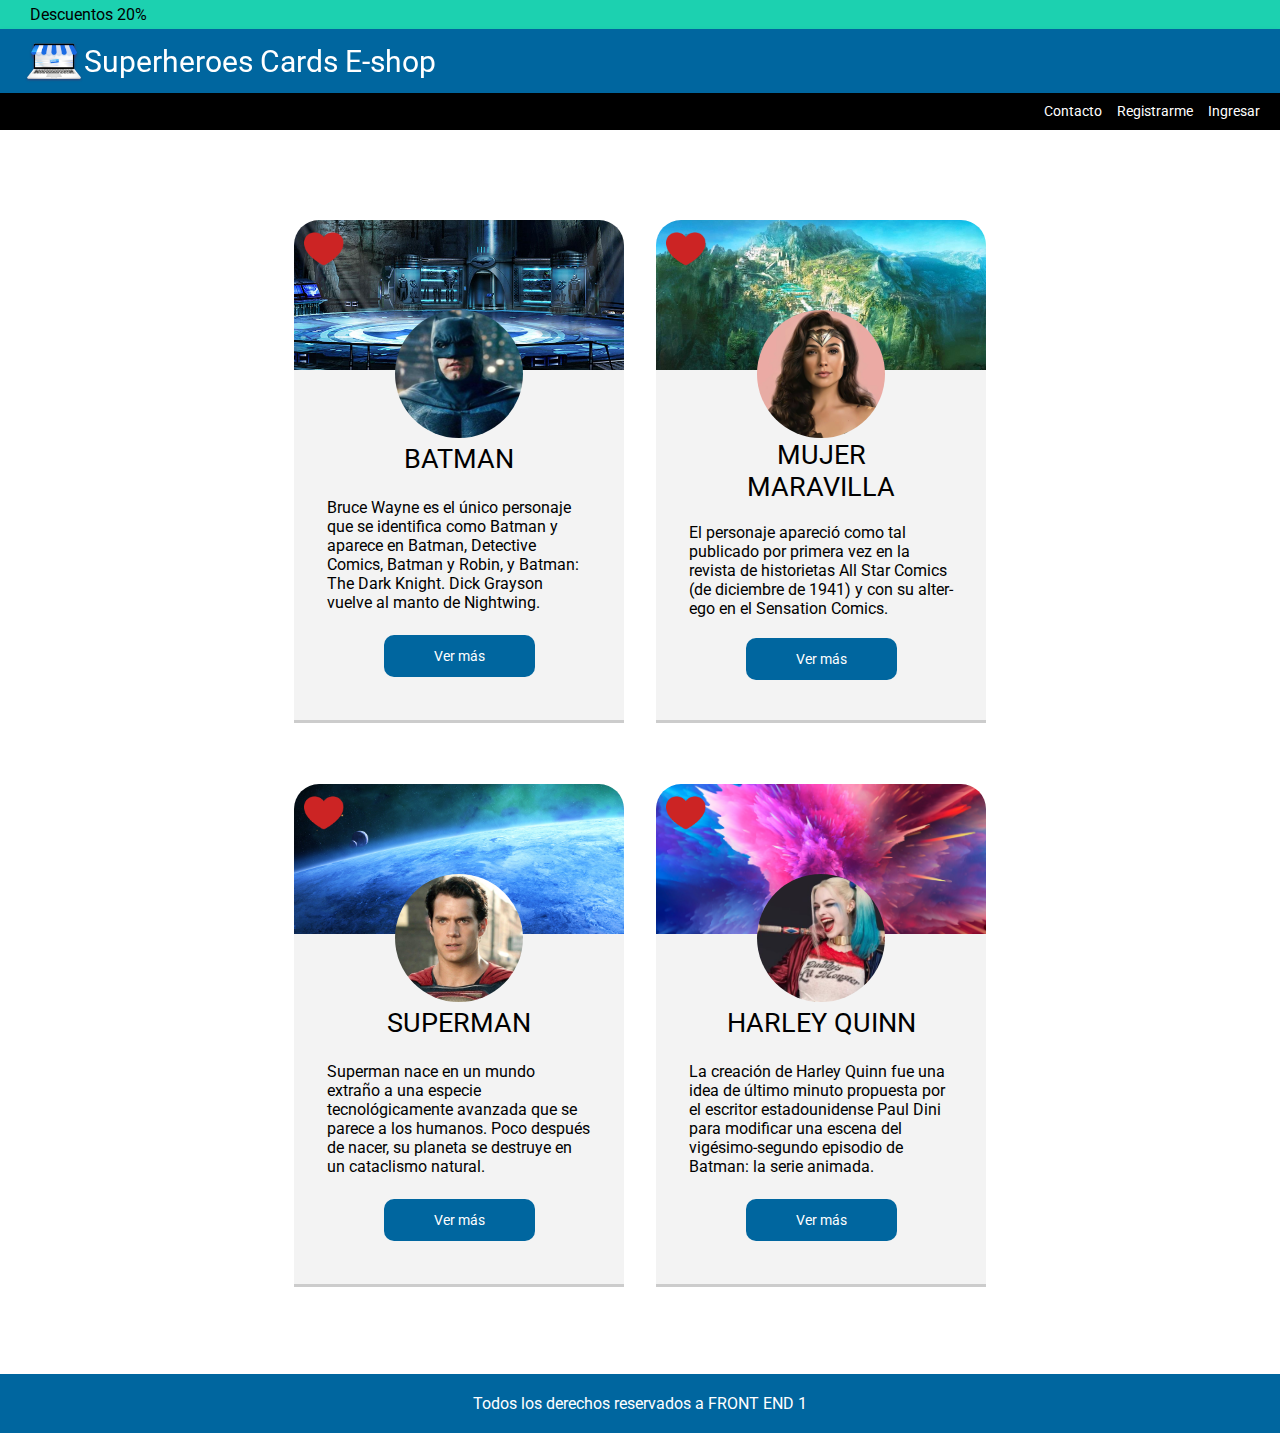
<file: index.html>
<!DOCTYPE html>
<html lang="es" style="scroll-behavior: smooth">

<head>
    <meta charset="UTF-8">
    <meta http-equiv="X-UA-Compatible" cardText="IE=edge">
    <meta name="viewport" cardText="width=device-width, initial-scale=1.0">
    <title>E-shop Superhero Cards</title>
    <link rel="stylesheet" href="https://cdnjs.cloudflare.com/ajax/libs/font-awesome/5.15.3/css/all.min.css"
        integrity="sha512-iBBXm8fW90+nuLcSKlbmrPcLa0OT92xO1BIsZ+ywDWZCvqsWgccV3gFoRBv0z+8dLJgyAHIhR35VZc2oM/gI1w=="
        crossorigin="anonymous" />
    <link rel="preconnect" href="https://fonts.gstatic.com">
    <link href="https://fonts.googleapis.com/css2?family=Roboto&display=swap" rel="stylesheet">
    <link rel="stylesheet" href="css/style.css">
</head>

<body>
    <div class="topBar">
        <p>Descuentos 20%</p>
    </div>
    <header>
        <div class="mainTitle">
            <img src="img/OBJECTS.png" alt="Logo Tienda">
            <h1>Superheroes Cards E-shop</h1>
        </div>
        <nav>
            <ul>
                <li><a href="html/formularios/Contact.html">Contacto</a></li>
                <li><a href="html/formularios/register.html">Registrarme</a></li>
                <li><a href="html/formularios/login.html">Ingresar</a></li>
            </ul>
        </nav>
    </header>

    <main>
        <section class="cards">
            <div class="card batman">
                <div class="cardPicture">
                    <div class="like">
                        <img src="img/Corazon.png" alt="Corazón rojo">
                    </div>
                    <img class="profile" src="img/batman.jpg" alt="Foto perfil de Batman">
                </div>
                <div class="cardText">
                    <h2>Batman</h2>
                    <p>Bruce Wayne es el único personaje que se identifica como Batman y aparece en Batman, Detective
                        Comics, Batman y Robin, y Batman: The Dark Knight. Dick Grayson vuelve al manto de Nightwing.
                    </p>
                    <a href="html/superPages/Batman.html" class="button">Ver más</a>
                </div>
            </div>

            <div class="card wonderwoman">
                <div class="cardPicture">
                    <div class="like">
                        <img src="img/Corazon.png" alt="Corazón rojo">
                    </div>
                    <img class="profile" src="img/ww.jpg" alt="Foto perfil de Mujer Maravilla">
                </div>
                <div class="cardText">
                    <h2>Mujer Maravilla</h2>
                    <p>El personaje apareció como tal publicado por primera vez en la revista de historietas All Star
                        Comics
                        (de diciembre de 1941)​ y con su alter-ego en el Sensation Comics.</p>
                    <a href="html/superPages/WonderWoman.html" class="button">Ver
                        más</a>
                </div>
            </div>

            <div class="card superman">
                <div class="cardPicture">
                    <div class="like">
                        <img src="img/Corazon.png" alt="Corazón rojo">
                    </div>
                    <img class="profile" src="img/sman.jpg" alt="Foto perfil de Superman">
                </div>
                <div class="cardText">
                    <h2>Superman</h2>
                    <p>Superman nace en un mundo extraño a una especie tecnológicamente avanzada que se parece a los
                        humanos. Poco después de nacer, su planeta se destruye en un cataclismo natural.</p>
                    <a href="html/superPages/Superman.html" class="button">Ver
                        más</a>
                </div>
            </div>

            <div class="card harleyQuinn">
                <div class="cardPicture">
                    <div class="like">
                        <img src="img/Corazon.png" alt="Corazón rojo">
                    </div>
                    <img class="profile" src="img/hq.png" alt="Foto perfil de Harley Quinn">
                </div>
                <div class="cardText">
                    <h2>Harley Quinn</h2>
                    <p>La creación de Harley Quinn fue una idea de último minuto propuesta por el escritor
                        estadounidense
                        Paul Dini para modificar una escena del vigésimo-segundo episodio de Batman: la serie animada.
                    </p>
                    <a href="html/superPages/HarleyQuinn.html" target="_blank"
                        class="button">Ver más</a>
                </div>
            </div>
        </section>

        <div class="plusButton">
            <a href="html/formularios/formularioSuper.html" target="_blank"><i class="fas fa-plus-circle"></i></a>
        </div>
    </main>
    <footer class="allRights">
        <p>Todos los derechos reservados a FRONT END 1</p>
    </footer>
</body>

</html>
</file>
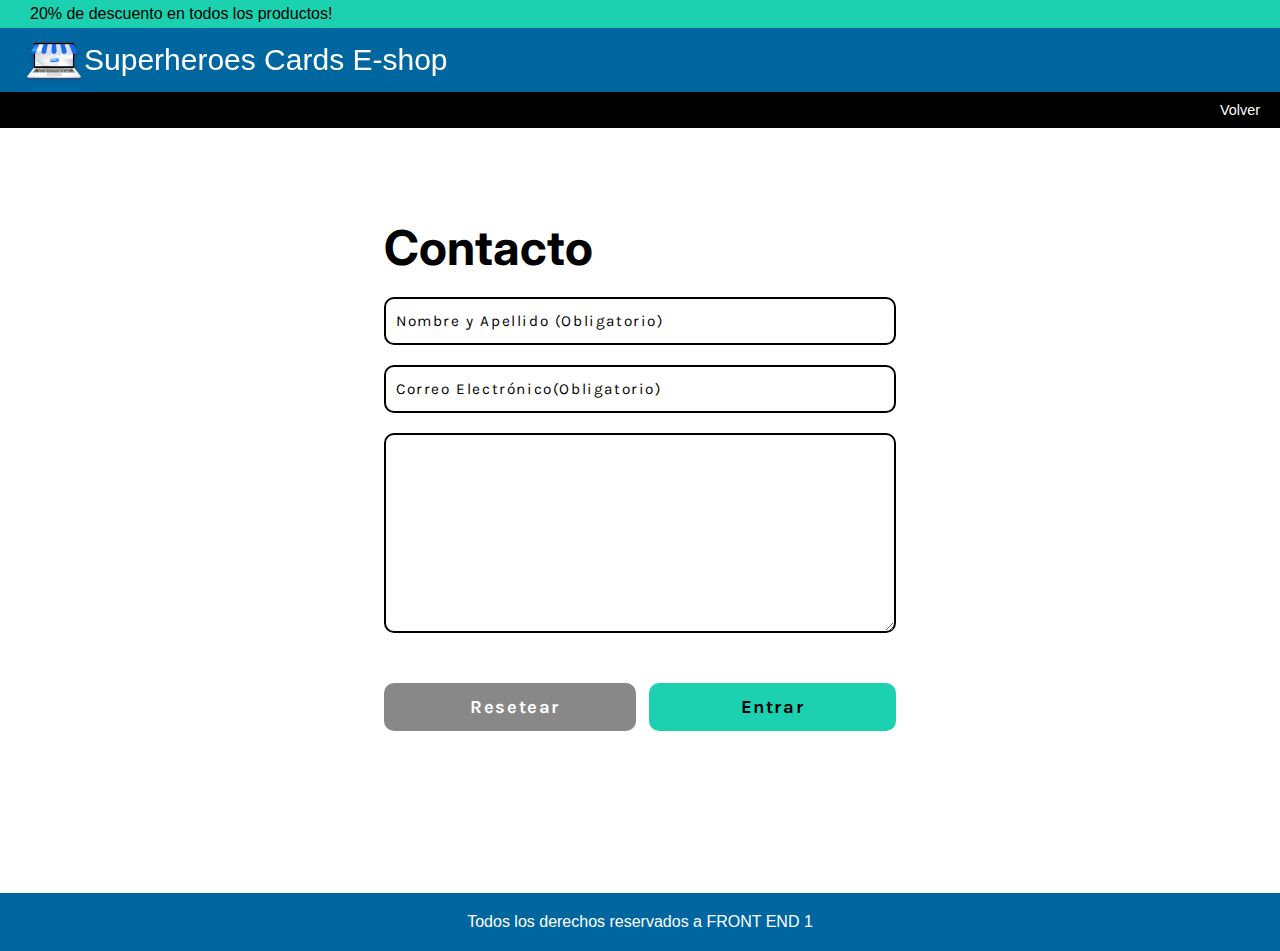
<file: html/formularios/Contact.html>
<!DOCTYPE html>
<html lang="es" style="scroll-behavior: smooth">

<head>
    <meta charset="UTF-8">
    <meta http-equiv="X-UA-Compatible" content="IE=edge">
    <meta name="viewport" content="width=device-width, initial-scale=1.0">
    <title>Contact</title>
    <link rel="stylesheet" href="../../css/formularios.css">
</head>

<body>
    <div class="topBar">
        <p>20% de descuento en todos los productos!</p>
    </div>
    <header>
        <div class="mainTitle">
            <img src="../../img/OBJECTS.png" alt="Logo Tienda">
            <h1>Superheroes Cards E-shop</h1>
        </div>
        <nav>
            <ul>
                <li><a href="../../index.html">Volver</a></li>
            </ul>
        </nav>
    </header>

    <main>
        <div class="formulario">
            <h2>Contacto</h2>
            <form action="../../index.html">
                <input type="text" name="name" placeholder="Nombre y Apellido (Obligatorio)" required>
                <input type="email" name="email" placeholder="Correo Electrónico(Obligatorio)" required>
                <textarea name="textoUsuario"></textarea>
                <div class="botonesForm">
                    <input type="reset" value="Resetear">
                    <input type="submit" value="Entrar">
                </div>
            </form>
        </div>
    </main>

    <footer class="allRights">
        <p>Todos los derechos reservados a FRONT END 1</p>
    </footer>
</body>

</html>
</file>
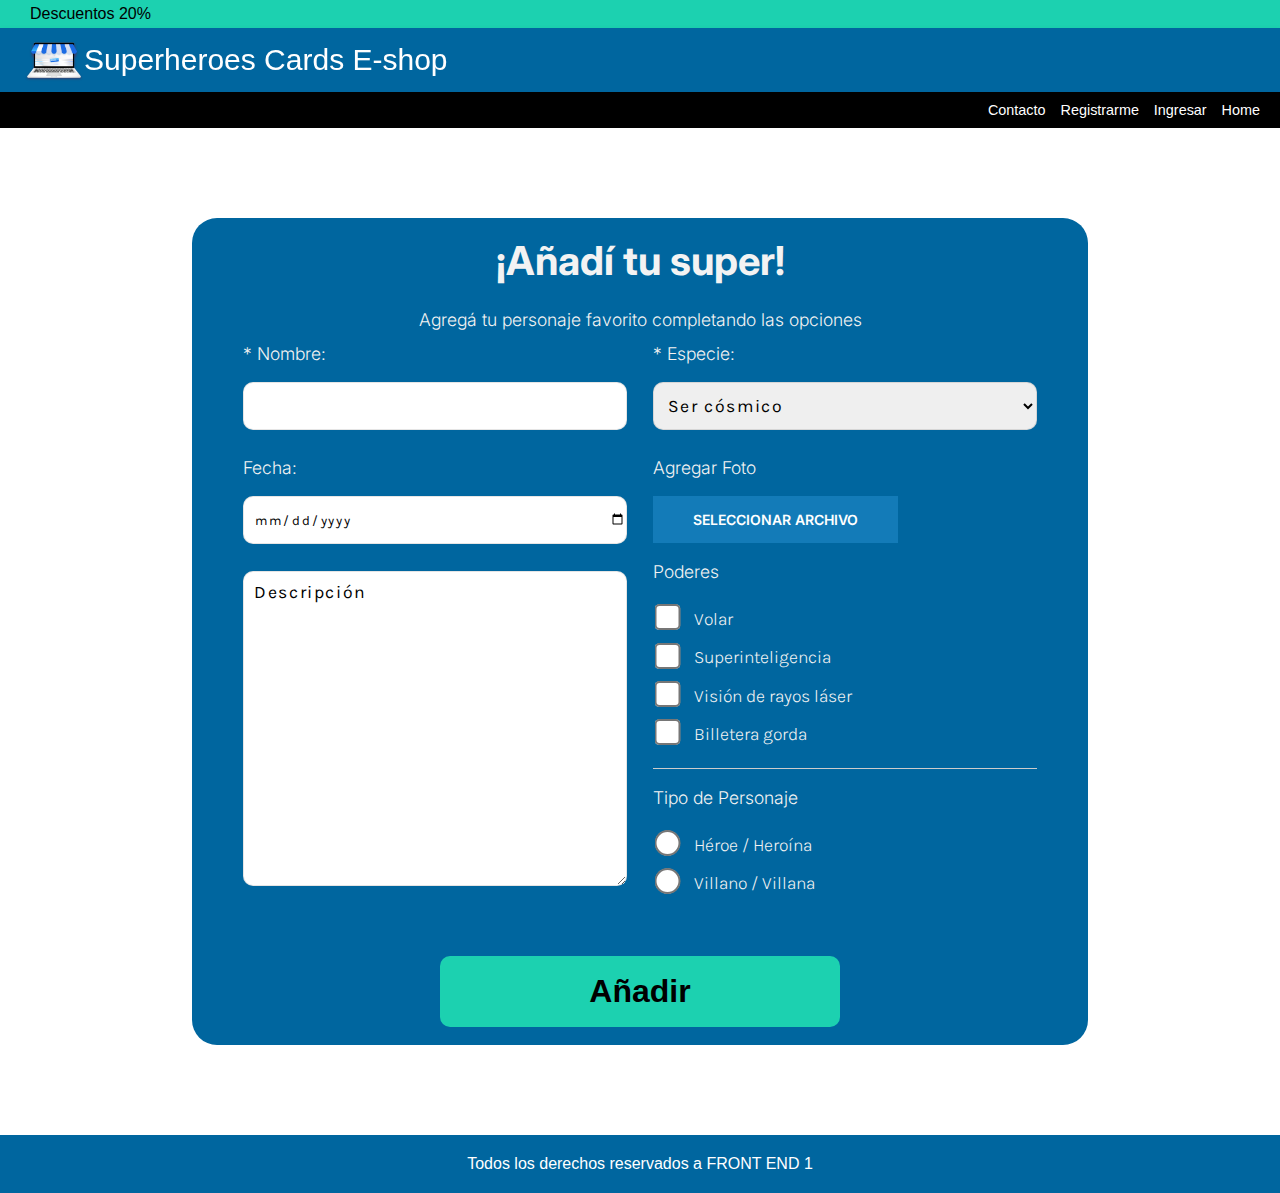
<file: html/formularios/formularioSuper.html>
<!DOCTYPE html>
<html lang="es" style="scroll-behavior: smooth">

<head>
    <meta charset="UTF-8">
    <meta http-equiv="X-UA-Compatible" content="IE=edge">
    <meta name="viewport" content="width=device-width, initial-scale=1.0">
    <title>Your Superheroe Card</title>
    <link rel="stylesheet" href="../../css/aniadeSuperForm.css">
</head>

<body>
    <div class="topBar">
        <p>Descuentos 20%</p>
    </div>
    <header>
        <div class="mainTitle">
            <img src="../../img/OBJECTS.png" alt="Logo Tienda">
            <h1>Superheroes Cards E-shop</h1>
        </div>
        <nav>
            <ul>
                <li><a href="../../html/formularios/Contact.html">Contacto</a></li>
                <li><a href="../../html/formularios/register.html">Registrarme</a></li>
                <li><a href="../../html/formularios/login.html">Ingresar</a></li>
                <li><a href="../../index.html">Home</a></li>
            </ul>
        </nav>
    </header>

    <main>
        <div class="formulario">
            <h2>¡Añadí tu super!</h2>
            <p>Agregá tu personaje favorito completando las opciones</p>
            <form action="../../index.html">
                <div class="columns">
                    <div class="column1">
                        <label for="name">* Nombre:</label>
                        <input type="text" id="name" name="nombre">

                        <label for="date">Fecha:</label>
                        <input type="date" id="date" value="10-20-1941">

                        <textarea name="textoUsuario" placeholder="Descripción"></textarea>
                    </div>
                    <div class="column2">
                        <label for="type">* Especie:</label>
                        <select name="type" id="type" placeholder="Especie">
                            <option value="cosmicBeing">Ser cósmico</option>
                            <option value="elemental">Elemental</option>
                            <option value="mutant">Mutante</option>
                            <option value="human">Humano/a/e</option>
                            <option value="other">Otra</option>
                            <option value="unknown">Desconocida</option>
                        </select>

                        <h4>Agregar Foto</h4>
                        <label for="files"><input type="file" id="files" placeholder="Seleccionar archivo"
                                accept=".jpg, .svg, .png"> Seleccionar Archivo</label>

                        <fieldset class="poderes">
                            <legend>Poderes</legend>
                            <label for="fly"><input type="checkbox" id="fly" name="poderes" value="fly">
                                Volar</label>
                            <label for="superintelligence"><input type="checkbox" id="superintelligence" name="poderes"
                                    value="superintelligence">
                                Superinteligencia</label>
                            <label for="lasers"><input type="checkbox" id="lasers" name="poderes" value="lasers">
                                Visión de rayos láser</label></label>
                            <label for="wallet"><input type="checkbox" id="wallet" name="poderes" value="wallet">
                                Billetera gorda</label>
                        </fieldset>

                        <fieldset>
                            <legend>Tipo de Personaje</legend>
                            <label for="hero"><input type="radio" id="hero" name="characterType" value="hero">
                                Héroe / Heroína</label>
                            <label for="villain"><input type="radio" id="villain" name="characterType" value="villain">
                                Villano / Villana</label>
                        </fieldset>
                    </div>
                </div>
                <div class="botonesForm">
                    <a href="../../index.html" class="botonAniadir">Añadir</a>
                </div>
            </form>
        </div>
    </main>

    <footer class="allRights">
        <p>Todos los derechos reservados a FRONT END 1</p>
    </footer>
</body>

</html>
</file>
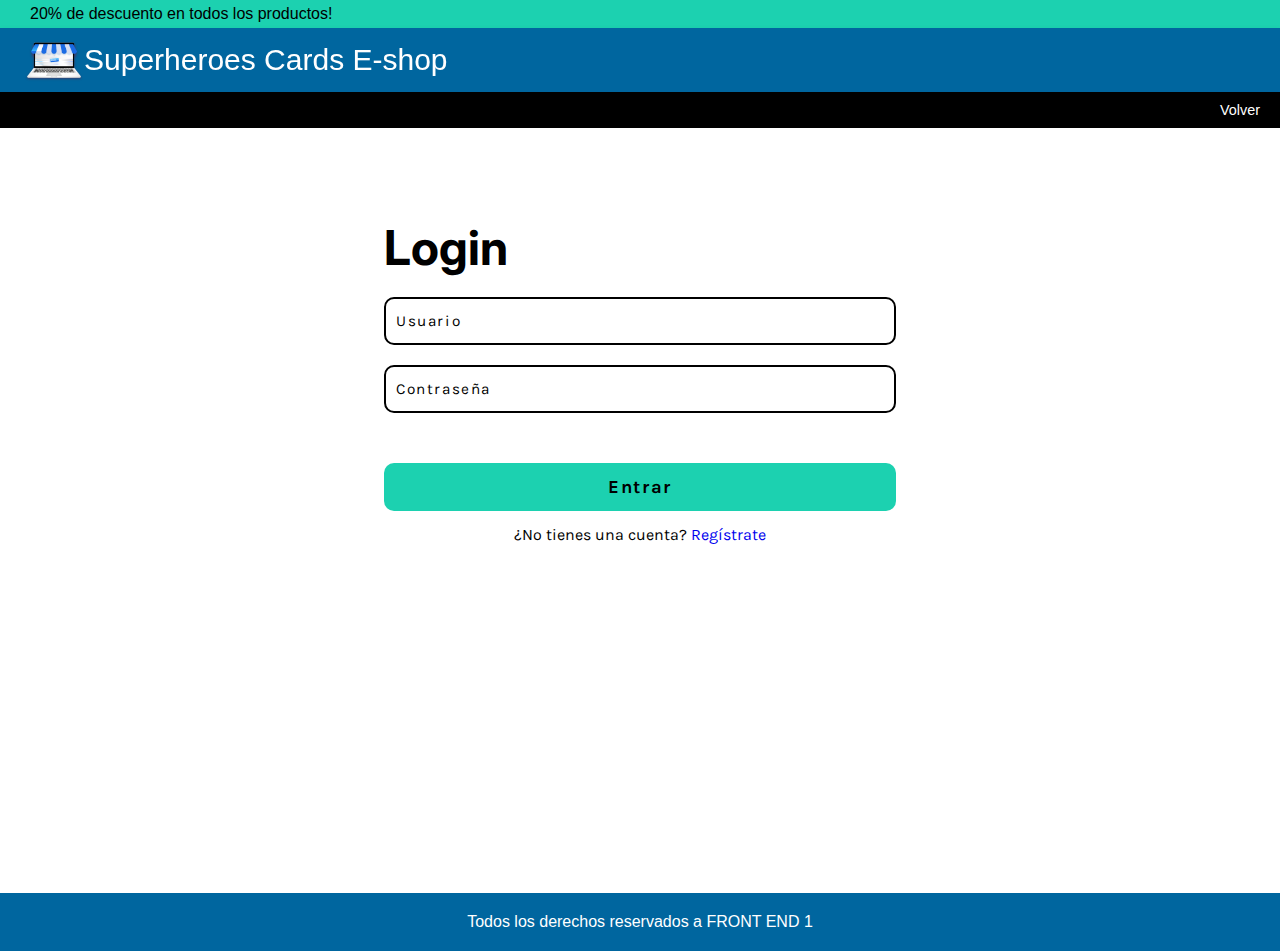
<file: html/formularios/login.html>
<!DOCTYPE html>
<html lang="es" style="scroll-behavior: smooth">

<head>
    <meta charset="UTF-8">
    <meta http-equiv="X-UA-Compatible" content="IE=edge">
    <meta name="viewport" content="width=device-width, initial-scale=1.0">
    <title>Login</title>
    <link rel="stylesheet" href="../../css/formularios.css">
</head>

<body>
    <div class="topBar">
        <p>20% de descuento en todos los productos!</p>
    </div>
    <header>
        <div class="mainTitle">
            <img src="../../img/OBJECTS.png" alt="Logo Tienda">
            <h1>Superheroes Cards E-shop</h1>
        </div>
        <nav>
            <ul>
                <li><a href="../../index.html">Volver</a></li>
            </ul>
        </nav>
    </header>

    <main>
        <div class="formulario">
            <h2>Login</h2>
            <form action="../../index.html">
                <input type="text" name="Usuario" placeholder="Usuario" required>
                <input type="password" name="Contraseña" placeholder="Contraseña" required>
                <input type="submit" value="Entrar">
            </form>
            <p>¿No tienes una cuenta?<a href="register.html"> Regístrate</a></p>
        </div>
    </main>
    
    <footer class="allRights">
        <p>Todos los derechos reservados a FRONT END 1</p>
    </footer>
</body>

</html>
</file>
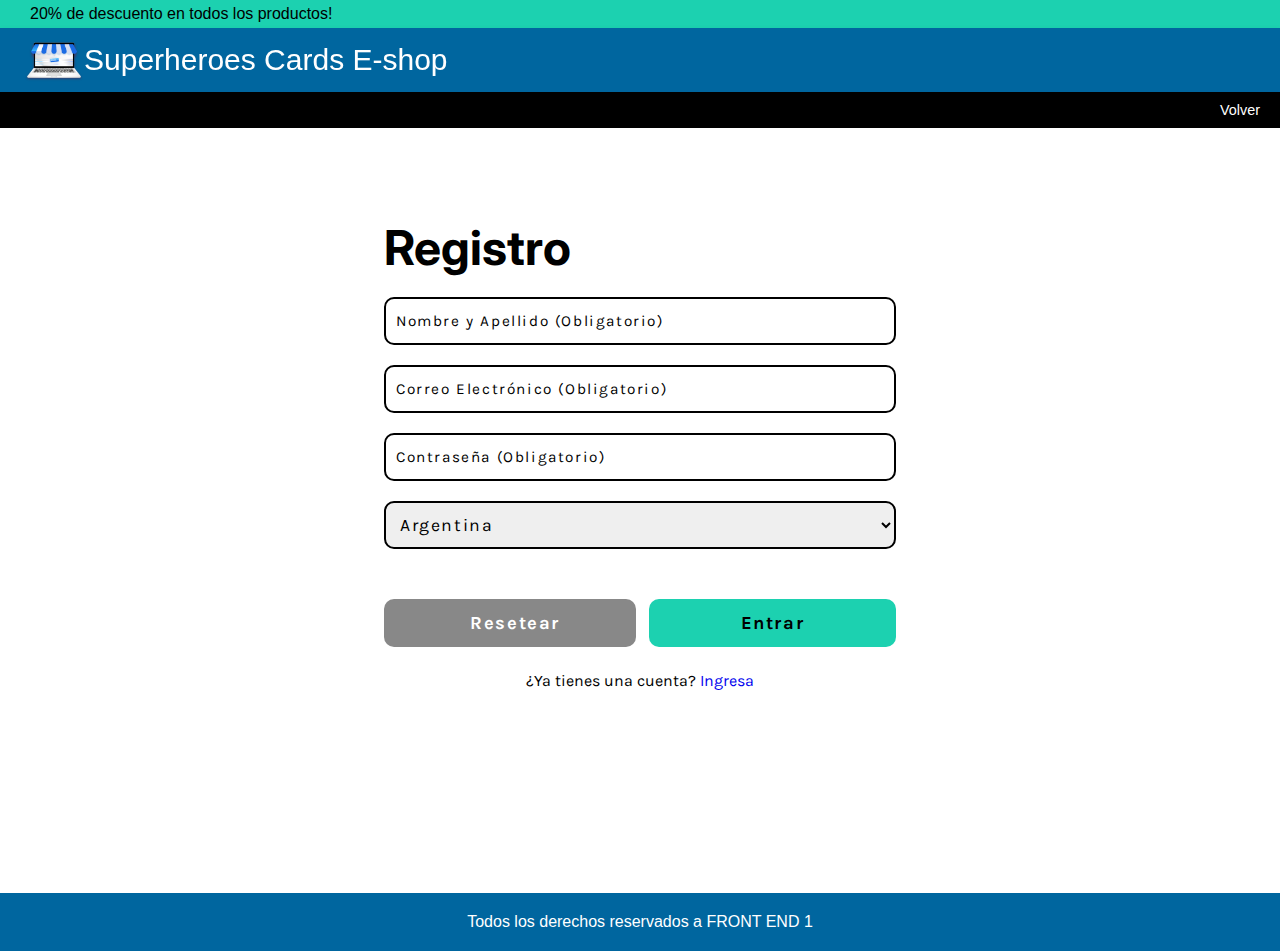
<file: html/formularios/register.html>
<!DOCTYPE html>
<html lang="es" style="scroll-behavior: smooth">

<head>
    <meta charset="UTF-8">
    <meta http-equiv="X-UA-Compatible" content="IE=edge">
    <meta name="viewport" content="width=device-width, initial-scale=1.0">
    <title>Register</title>
    <link rel="stylesheet" href="../../css/formularios.css">
</head>

<body>
    <div class="topBar">
        <p>20% de descuento en todos los productos!</p>
    </div>
    <header>
        <div class="mainTitle">
            <img src="../../img/OBJECTS.png" alt="Logo Tienda">
            <h1>Superheroes Cards E-shop</h1>
        </div>
        <nav>
            <ul>
                <li><a href="../../index.html">Volver</a></li>
            </ul>
        </nav>
    </header>

    <main>
        <div class="formulario">
            <h2>Registro</h2>
            <form action="../../index.html">
                <input type="text" name="name" placeholder="Nombre y Apellido (Obligatorio)" required>
                <input type="email" name="email" placeholder="Correo Electrónico (Obligatorio)" required>
                <input type="password" name="Contraseña" placeholder="Contraseña (Obligatorio)" required>
                <select name="pais" placeholder="País">
                    <option value="Argentina">Argentina</option>
                    <option value="Brasil">Brasil</option>
                    <option value="Colombia">Colombia</option>
                </select>
                <div class="botonesForm">
                    <input type="reset" value="Resetear">
                    <input type="submit" value="Entrar">
                </div>
            </form>
            <p>¿Ya tienes una cuenta?<a href="login.html"> Ingresa</a></p>
        </div>
    </main>
    <footer class="allRights">
        <p>Todos los derechos reservados a FRONT END 1</p>
    </footer>
</body>

</html>
</file>
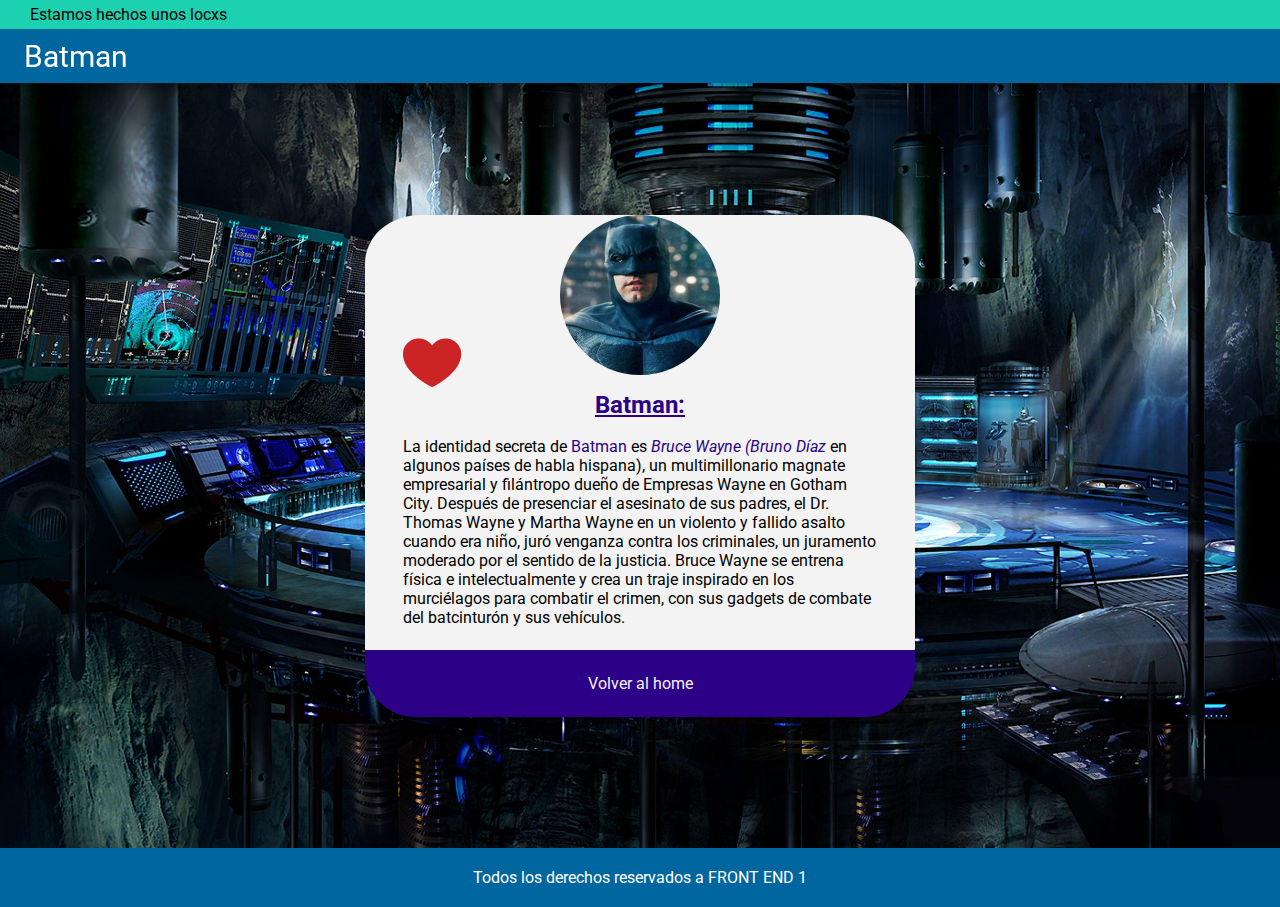
<file: html/superPages/Batman.html>
<!DOCTYPE html>
<html lang="es" style="scroll-behavior: smooth">

<head>
    <meta charset="UTF-8">
    <meta http-equiv="X-UA-Compatible" content="IE=edge">
    <meta name="viewport" content="width=device-width, initial-scale=1.0">
    <title>Batman - Super Hero Cards</title>
    <link rel="stylesheet" href="https://cdnjs.cloudflare.com/ajax/libs/font-awesome/5.15.3/css/all.min.css"
        integrity="sha512-iBBXm8fW90+nuLcSKlbmrPcLa0OT92xO1BIsZ+ywDWZCvqsWgccV3gFoRBv0z+8dLJgyAHIhR35VZc2oM/gI1w=="
        crossorigin="anonymous" />
    <link rel="preconnect" href="https://fonts.gstatic.com">
    <link href="https://fonts.googleapis.com/css2?family=Roboto&display=swap" rel="stylesheet">
    <link rel="stylesheet" href="../../css/individualCard.css">
</head>

<body>
    <div class="topBar">
        <p>Estamos hechos unos locxs</p>
    </div>
    <header>
        <div class="mainTitle">
            <h1>Batman</h1>
        </div>
    </header>

    <main>
        <div class="card batman">
            <div class="content">
                <div class="images">
                    <img class="profile" src="../../img/batman.jpg" alt="Foto perfil de Batman">
                    <img src="../../img/Corazon.png" alt="Corazón rojo" class="like">
                </div>
                <h2>Batman:</h2>
                <p class="texto">La identidad secreta de <span>Batman</span> es <span class="italicas">Bruce Wayne
                        (Bruno Díaz</span> en algunos países de habla hispana), un multimillonario magnate empresarial y
                    filántropo dueño de
                    Empresas Wayne en Gotham City. Después de presenciar el asesinato de sus padres, el Dr. Thomas Wayne
                    y Martha Wayne en un violento y fallido asalto cuando era niño, juró venganza contra los criminales,
                    un juramento moderado por el sentido de la justicia. Bruce Wayne se entrena física e
                    intelectualmente y crea un traje inspirado en los murciélagos para combatir el crimen, con sus
                    gadgets de combate del batcinturón y sus vehículos.
                </p>
                <div class="gunIcons">
                </div>
            </div>
            <div class="button">
                <a href="../../index.html">Volver al home</a>
            </div>
        </div>
    </main>

    <footer class="allRights">
        <p>Todos los derechos reservados a FRONT END 1</p>
    </footer>
</body>

</html>
</file>
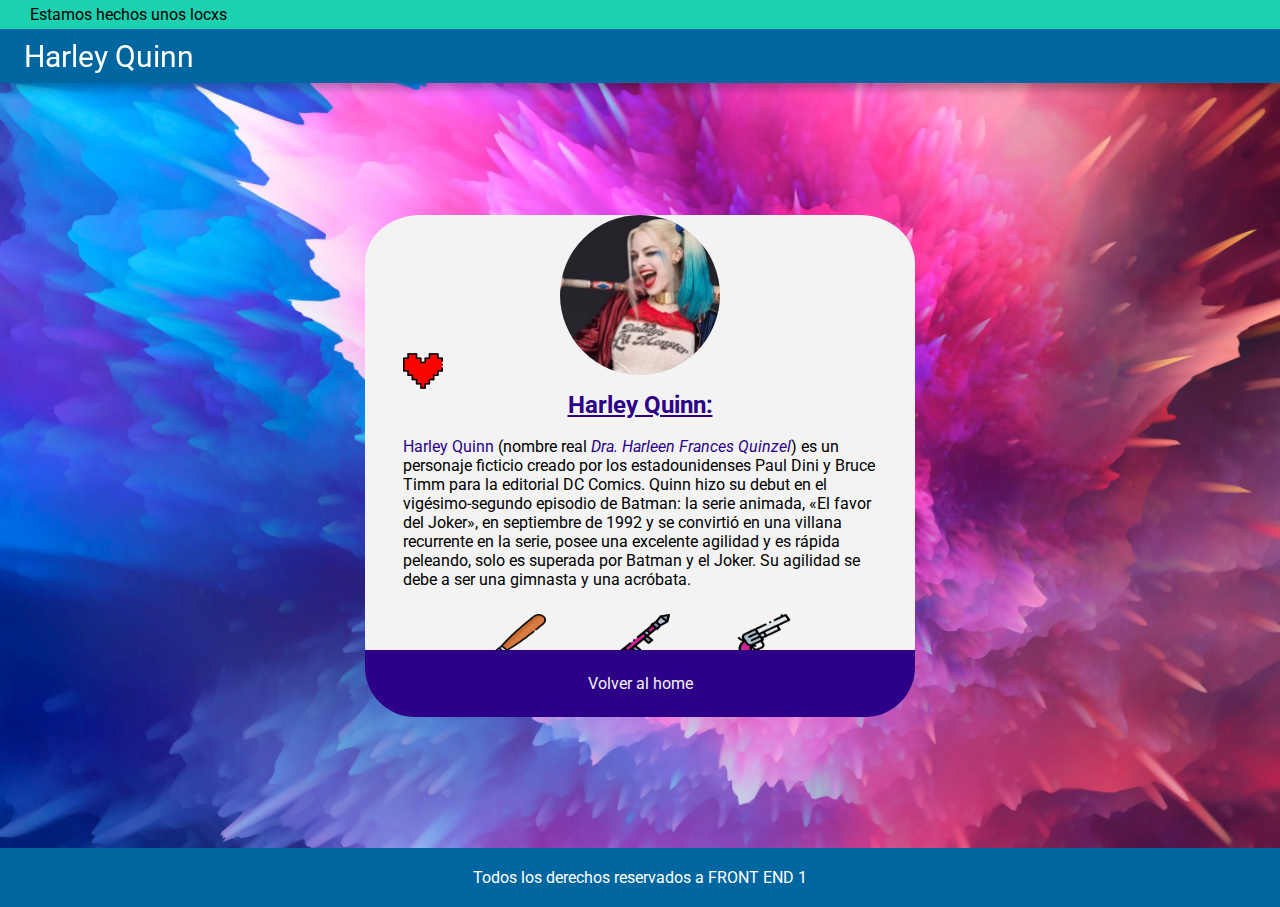
<file: html/superPages/HarleyQuinn.html>
<!DOCTYPE html>
<html lang="es" style="scroll-behavior: smooth">

<head>
    <meta charset="UTF-8">
    <meta http-equiv="X-UA-Compatible" content="IE=edge">
    <meta name="viewport" content="width=device-width, initial-scale=1.0">
    <title>Harley Quinn - Super Hero Cards</title>
    <link rel="stylesheet" href="https://cdnjs.cloudflare.com/ajax/libs/font-awesome/5.15.3/css/all.min.css"
        integrity="sha512-iBBXm8fW90+nuLcSKlbmrPcLa0OT92xO1BIsZ+ywDWZCvqsWgccV3gFoRBv0z+8dLJgyAHIhR35VZc2oM/gI1w=="
        crossorigin="anonymous" />
    <link rel="preconnect" href="https://fonts.gstatic.com">
    <link href="https://fonts.googleapis.com/css2?family=Roboto&display=swap" rel="stylesheet">
    <link rel="stylesheet" href="../../css/individualCard.css">
</head>

<body>
    <div class="topBar">
        <p>Estamos hechos unos locxs</p>
    </div>
    <header>
        <div class="mainTitle">
            <h1>Harley Quinn</h1>
        </div>
    </header>

    <main>
        <div class="card harleyQuinn">
            <div class="content">
                <div class="images">
                    <img class="profile" src="../../img/hq.png" alt="Foto perfil de Harley Quinn">
                    <img src="../../img/heart 1.png" alt="Corazón de píxeles rojo" class="like">
                </div>
                <h2>Harley Quinn:</h2>
                <p class="texto"><span>Harley Quinn</span> (nombre real <span class="italicas">Dra. Harleen Frances
                        Quinzel</span>) es un personaje
                    ficticio creado por los estadounidenses Paul Dini y Bruce Timm para la editorial DC Comics. Quinn
                    hizo su debut en el vigésimo-segundo episodio de Batman: la serie animada, «El favor del Joker», en
                    septiembre de 1992 y se convirtió en una villana recurrente en la serie, posee una excelente
                    agilidad y es rápida peleando, solo es superada por Batman y el Joker. Su agilidad se debe a ser una
                    gimnasta y una acróbata.
                </p>
                <div class="gunIcons">
                    <img src="../../img/bate 1.png" alt="Bate">
                    <img src="../../img/bazooka 1.png" alt="Bazooka">
                    <img src="../../img/gun 1.png" alt="Pistola">
                </div>
            </div>
            <div class="button">
                <a href="../../index.html">Volver al home</a>
            </div>
        </div>
    </main>

    <footer class="allRights">
        <p>Todos los derechos reservados a FRONT END 1</p>
    </footer>
</body>

</html>
</file>
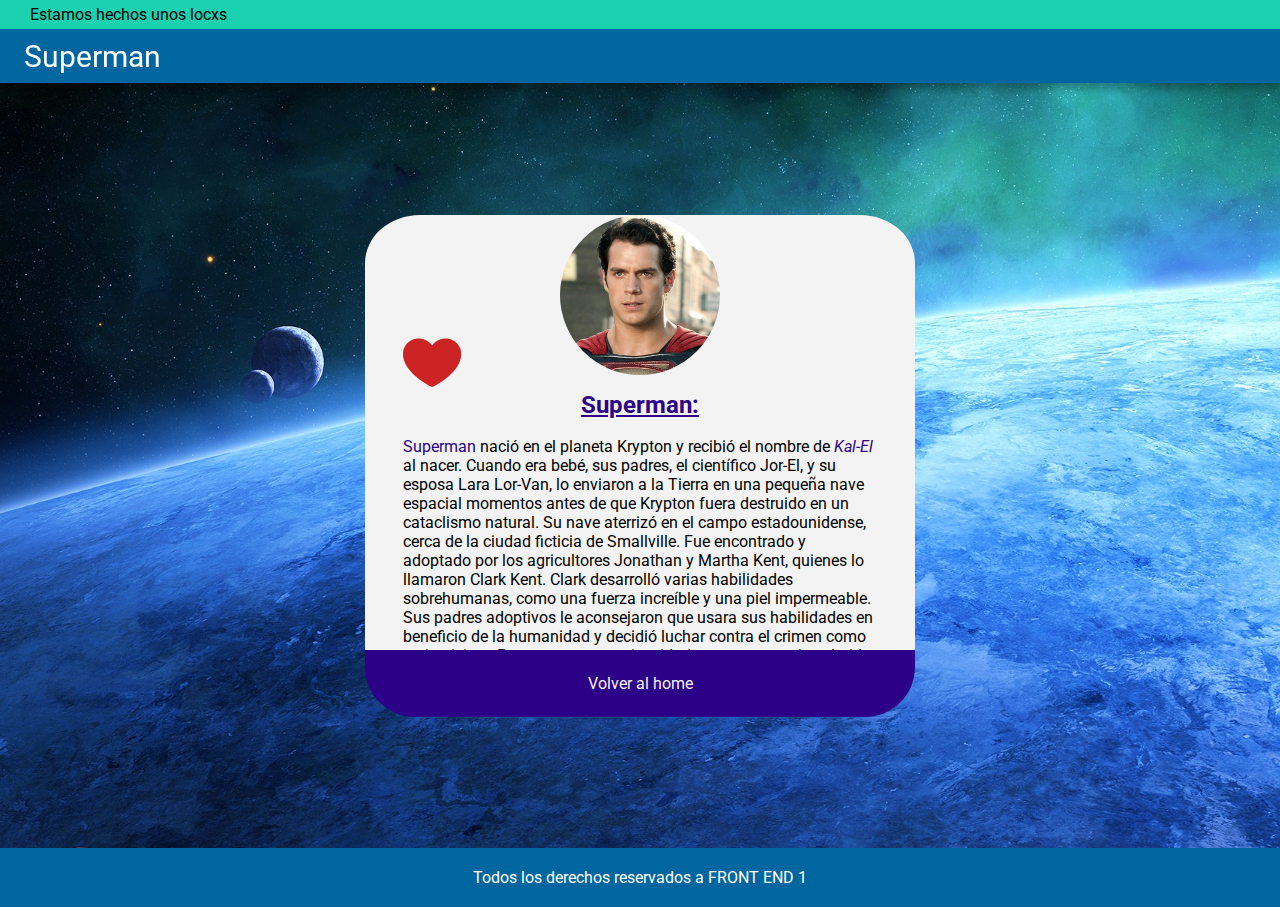
<file: html/superPages/Superman.html>
<!DOCTYPE html>
<html lang="es" style="scroll-behavior: smooth">

<head>
    <meta charset="UTF-8">
    <meta http-equiv="X-UA-Compatible" content="IE=edge">
    <meta name="viewport" content="width=device-width, initial-scale=1.0">
    <title>Superman - Super Hero Cards</title>
    <link rel="stylesheet" href="https://cdnjs.cloudflare.com/ajax/libs/font-awesome/5.15.3/css/all.min.css"
        integrity="sha512-iBBXm8fW90+nuLcSKlbmrPcLa0OT92xO1BIsZ+ywDWZCvqsWgccV3gFoRBv0z+8dLJgyAHIhR35VZc2oM/gI1w=="
        crossorigin="anonymous" />
    <link rel="preconnect" href="https://fonts.gstatic.com">
    <link href="https://fonts.googleapis.com/css2?family=Roboto&display=swap" rel="stylesheet">
    <link rel="stylesheet" href="../../css/individualCard.css">
</head>

<body>
    <div class="topBar">
        <p>Estamos hechos unos locxs</p>
    </div>
    <header>
        <div class="mainTitle">
            <h1>Superman</h1>
        </div>
    </header>

    <main>
        <div class="card superman">
            <div class="content">
            <div class="images">
                <img class="profile" src="../../img/sman.jpg" alt="Foto perfil de Superman">
                <img src="../../img/Corazon.png" alt="Corazón rojo" class="like">
            </div>
                <h2>Superman:</h2>
                <p class="texto"><span>Superman</span> nació en el planeta Krypton y recibió el nombre de
                    <span class="italicas"> Kal-El</span> al nacer. Cuando era bebé, sus
                    padres, el científico Jor-El, y su esposa Lara Lor-Van, lo enviaron a la Tierra en una pequeña nave
                    espacial momentos antes de que Krypton fuera destruido en un cataclismo natural. Su nave aterrizó en
                    el campo estadounidense, cerca de la ciudad ficticia de Smallville. Fue encontrado y adoptado por
                    los agricultores Jonathan y Martha Kent, quienes lo llamaron Clark Kent. Clark desarrolló varias
                    habilidades sobrehumanas, como una fuerza increíble y una piel impermeable. Sus padres adoptivos le
                    aconsejaron que usara sus habilidades en beneficio de la humanidad y decidió luchar contra el crimen
                    como un justiciero. Para proteger su privacidad, se pone un traje colorido y usa el alias "Superman"
                    cuando lucha contra el crimen.
                </p>
            </div>
            <div class="button">
                <a href="../../index.html">Volver al home</a>
            </div>
        </div>
    </main>
    <footer class="allRights">
        <p>Todos los derechos reservados a FRONT END 1</p>
    </footer>
</body>

</html>
</file>
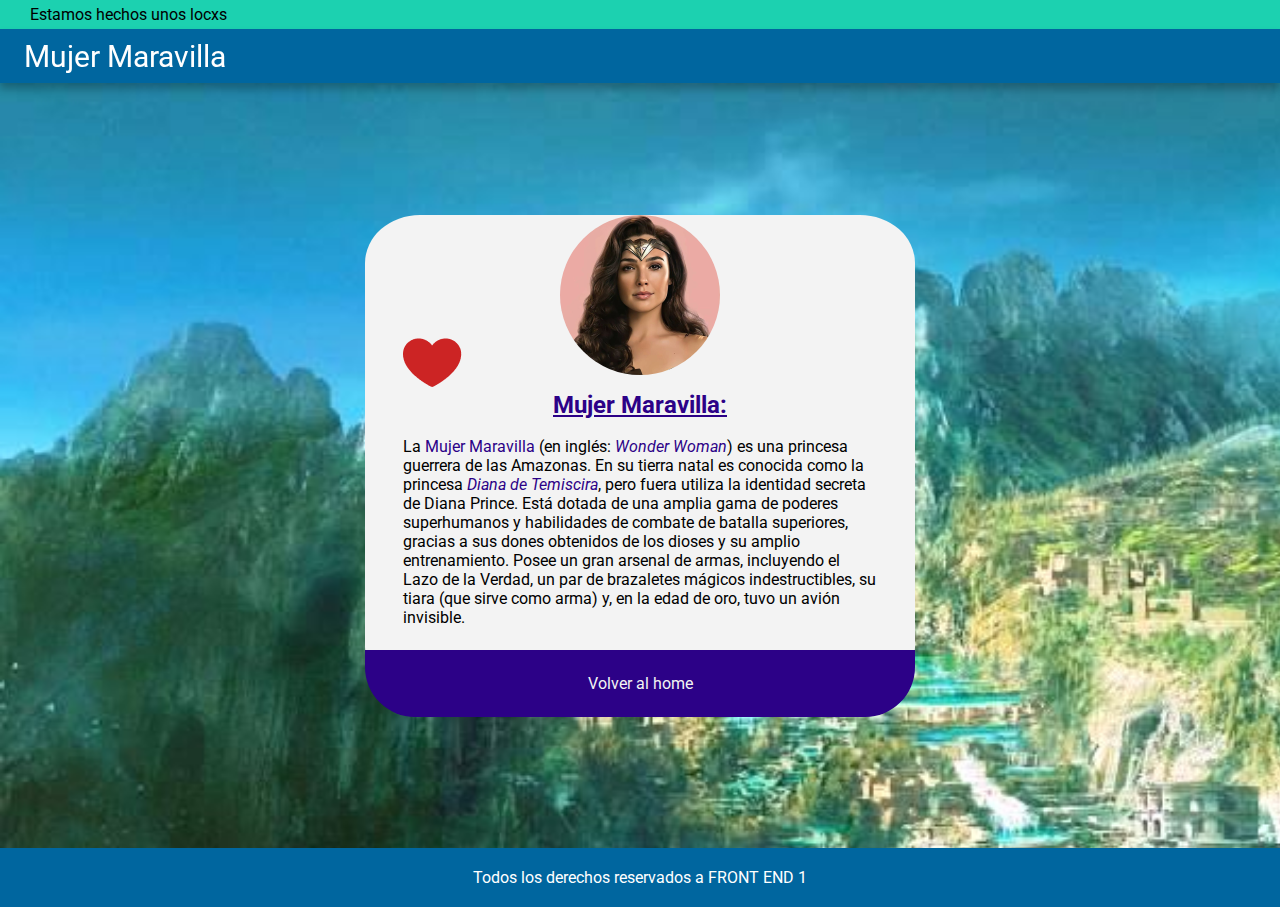
<file: html/superPages/WonderWoman.html>
<!DOCTYPE html>
<html lang="es" style="scroll-behavior: smooth">

<head>
    <meta charset="UTF-8">
    <meta http-equiv="X-UA-Compatible" content="IE=edge">
    <meta name="viewport" content="width=device-width, initial-scale=1.0">
    <title>Mujer Maravilla - Super Hero Cards</title>
    <link rel="stylesheet" href="https://cdnjs.cloudflare.com/ajax/libs/font-awesome/5.15.3/css/all.min.css"
        integrity="sha512-iBBXm8fW90+nuLcSKlbmrPcLa0OT92xO1BIsZ+ywDWZCvqsWgccV3gFoRBv0z+8dLJgyAHIhR35VZc2oM/gI1w=="
        crossorigin="anonymous" />
    <link rel="preconnect" href="https://fonts.gstatic.com">
    <link href="https://fonts.googleapis.com/css2?family=Roboto&display=swap" rel="stylesheet">
    <link rel="stylesheet" href="../../css/individualCard.css">
</head>

<body>
    <div class="topBar">
        <p>Estamos hechos unos locxs</p>
    </div>
    <header>
        <div class="mainTitle">
            <h1>Mujer Maravilla</h1>
        </div>
    </header>

    <main>
        <div class="card wonderwoman">
            <div class="content">
                <div class="images">
                    <img class="profile" src="../../img/ww.jpg" alt="Foto perfil de Mujer Maravilla">
                    <img src="../../img/Corazon.png" alt="Corazón rojo" class="like">
                </div>
                <h2>Mujer Maravilla:</h2>
                <p class="texto">La <span>Mujer Maravilla</span> (en inglés: <span class="italicas">Wonder Woman</span>)
                    es una princesa guerrera de las Amazonas. En su tierra natal es conocida como la princesa <span
                        class="italicas">Diana de Temiscira</span>, pero fuera utiliza la identidad secreta de <span
                        class="italicas"></span>Diana Prince</span>. Está dotada de una amplia gama de poderes
                    superhumanos y habilidades de combate de batalla superiores, gracias a sus dones obtenidos de los
                    dioses y su amplio entrenamiento. Posee un gran arsenal de armas, incluyendo el Lazo de la Verdad,
                    un par de brazaletes mágicos indestructibles, su tiara (que sirve como arma) y, en la edad de oro,
                    tuvo un avión invisible.
                </p>
                <div class="gunIcons">
                </div>
            </div>
            <div class="button">
                <a href="../../index.html">Volver al home</a>
            </div>
        </div>
    </main>

    <footer class="allRights">
        <p>Todos los derechos reservados a FRONT END 1</p>
    </footer>
</body>

</html>
</file>
<file: css/style.css>
@import url("base.css");
@import url("cards.css");
</file>
<file: css/formularios.css>
@import url('https://fonts.googleapis.com/css2?family=Inter:wght@300;700&family=Karla:wght@400;700&display=swap');
@import url("base.css");

:root {
    --primaryColor: #00669F;
    --secondaryColor: #1CD1B0;
    --thirdColor: #F3F3F3;
}

main {
    margin: 10vh 0;
    display: flex;
    justify-content: center;
    align-items: center;
}

.formulario {
    height: 65vh;
    width: 40vw;
    display: flex;
    flex-direction: column;
}

h2 {
    font-family: 'Inter', sans-serif;
    font-size: 3rem;
    padding-bottom: 10px;;
}

input, select, textarea {
    border-radius: 10px;
    font-family: 'Karla', sans-serif;
    height: 3rem;
    letter-spacing: 0.1rem;
    width: 100%;
}

input:not(:last-child) {
    border: solid #000000 2px;
    margin: 10px 0; 
    padding-left: 10px;
}

input::placeholder {
    color: #000000;
    font-size: 1.15em;
}

input:focus {
    background-color: var(--thirdColor);
}

input:focus::placeholder{
    color: transparent; 
}

select, textarea {
    border: solid #000000 2px;
    font-size: 1.1em;
    margin: 10px 0; 
    padding-left: 10px;
    display: flex;
    justify-content: center;
}

select:hover {
    background-color: var(--thirdColor);
}

option {
    font-family: 'Karla', sans-serif;
}

input[type="submit"] {
    background-color: var(--secondaryColor);
    border: none;
    font-size: 1.15rem;
    font-weight: 700;
    margin-top: 2.5rem;
    display: flex;
    align-items: center;
    justify-content: center;
}

input[type="reset"] {
    background-color: #888888;
    border: none;
    color: #FFFFFF;
    font-size: 1.15rem;
    font-weight: 700;
    margin-top: 2.5rem;
    display: flex;
    align-items: center;
    justify-content: center;
}

textarea {
    height: 200px;
    width: 100%;
}

main div form .botonesForm {
    display: flex;
    gap: 1vw;
}

main p {
    font-family: 'Karla', sans-serif;
    margin: 1.5vh;
    text-align: center;
}

main p a {
    font-family: 'Karla', sans-serif;
    text-decoration: none;
}

@media screen and (max-width: 480px){
    .formulario {
        width: 70%;
    }
}
</file>
<file: css/aniadeSuperForm.css>
@import url("formularios.css");

main .formulario {
    background-color: var(--primaryColor);
    border-radius: 25px;
    height: 100%;
    min-width: 70vw;
    max-width: 90vw;
    padding: 2vh 3vw;
}

h2 {
    color: var(--thirdColor);
    font-size: 2.5rem;
    text-align: center;
}

.formulario {
    display: flex;
    align-items: center;
}

.columns {
    gap: 2vw;
    flex-direction: row;
}

form div{
    gap: 2vh;
    min-width: 30vw;
    display: flex;
    flex-direction: column;
    align-items: stretch;
}

main p, label, h4, fieldset legend {
    color: var(--thirdColor);
    font-family: 'Inter', sans-serif;
    font-size: 1.1rem;
    font-weight: 300;
}

input, select, textarea {
    width: auto;
}

textarea {
    height: 55%;
    padding: 10px;
}

textarea::placeholder {
    color: #000000;
}

textarea:focus::placeholder{
    color: transparent; 
}

input:not(:last-child), input:last-child, 
select, textarea {
    border: 1.53px solid #0000001A;
    margin: 0 0 1vh;
}

input[type="file"] {
    width: 0.1px;
    height: 0.1px;
    opacity: 0;
    overflow: hidden;
    position: absolute;
    z-index: -1;
}

label[for="files"] {
    font-size: 14px;
    font-weight: 600;
    color: #fff;
    background-color: #137bb8;
    display: inline-block;
    transition: all .5s;
    cursor: pointer;
    padding: 15px 40px;
    text-transform: uppercase;
    width: fit-content;
    text-align: center;
}

    
fieldset {
    border: none;
    padding: 1rem 0;
    display: flex;
    flex-direction: column;
}

main fieldset label {
    font-family: 'Karla', sans-serif;
}

input[type= checkbox], input[type= radio] {
    cursor: pointer;
    font-size: 1rem;
    height: 1em;
    margin: 0.7rem 0.5rem;
    margin-right: 1rem;
    transform: scale(2);
}

.poderes {
    border-bottom: 1px solid #CCCCCC;
} 

main div form .botonesForm {
    align-items: center;
}

.botonAniadir {
    background-color: #1CD1B0;
    border-radius: 10px;
    color: #000000;
    font-size: 2rem;
    font-weight: 700;
    margin-top: 2.5rem;
    text-decoration: none;
    padding: 1.05rem;
    width: 25rem;
    display: flex;
    align-items: center;
    justify-content: center;
}

.botonAniadir:hover {
    background-color: #001D2D;
    color: #FFFFFF;
}


@media screen and (max-width: 640px){
    .columns {
        flex-direction: column;
        align-items: center;
    }

    .botonAniadir {
        width: 75%;
    }
}
</file>
<file: css/individualCard.css>
@import "base.css";

:root {
    --thirdColor: #F3F3F3;
    --fourthColor: #2C0187;
}

main {
    background-color: var(--fourthColor);
}


.batman {
    background-image: url("../img/bg-batman.jpg");
}

main .harleyQuinn {
    background-image: url("../img/bg-hq.png");
}

.superman {
    background-image: url("../img/bg-superman.jpg");
}

.wonderwoman {
    background-color: #20b2aa;
    background-image: url("../img/bg-wonderw.jpg");
}

.card {
    background-attachment: fixed;
    background-size: cover;
    height: calc(100vh - 15vh);
    padding: 0 10vw 10vh;
    display: flex;
    flex-direction: column;
    align-items: center;
    justify-content: center;
}

.card.wonderwoman {
    background-size: 170%;
}

.images {
    z-index: 1;
    display: flex;
    flex-direction: row-reverse;
    justify-content: space-between;
    align-items: flex-end;
}

.profile{
    border-radius: 50%;
    margin-bottom: 1rem;
    margin-right: calc(50% - 5rem);
    width: 10rem;
}

.like {
    margin-top: 15%;
}

.content {
    background-color: var(--thirdColor);
    border-radius: 10%;
    max-height: 480px;
    margin-top: 10vh;
    padding: 0 3vw 13vh;
    width: 550px;
    display: flex;
    flex-direction: column;
    justify-content: space-around;
}

h2 {
    color: var(--fourthColor);
    margin-bottom: 2vh;
    text-align: center;
    text-decoration: underline;
    text-transform: capitalize;
}

.texto {
    font-size: 1rem;
}

span{
    color: var(--fourthColor);
}

.italicas {
    font-style: italic;
}

.gunIcons {
    gap: 5vw;
    min-height: 6.25rem;
    padding: 2vw;
    display: flex;
    justify-content: center;
}

.button {
    background-color: var(--fourthColor);
    border-bottom-left-radius: 50px;
    border-bottom-right-radius: 50px;
    margin-top: -5vh;
    padding: 1.5rem;
    width: 550px;
    display: flex;
    justify-content: center;
    align-items: center;
}

a{
    color: var(--thirdColor);
    text-decoration: none;
}

a:visited {
    color: var(--thirdColor);
}

.allRights {
    margin-top: 0;
}


@media screen and (max-width: 768px){
    main {
        width: 100%;
    }

    .card {
        padding: 1%;
    }

    .content {
        border-bottom-left-radius: 0;
        border-bottom-right-radius: 0;
        height: fit-content;
        width: auto;
    }

    .button {
        margin: 0vh;
        width: 100%;
    }

}
</file>
